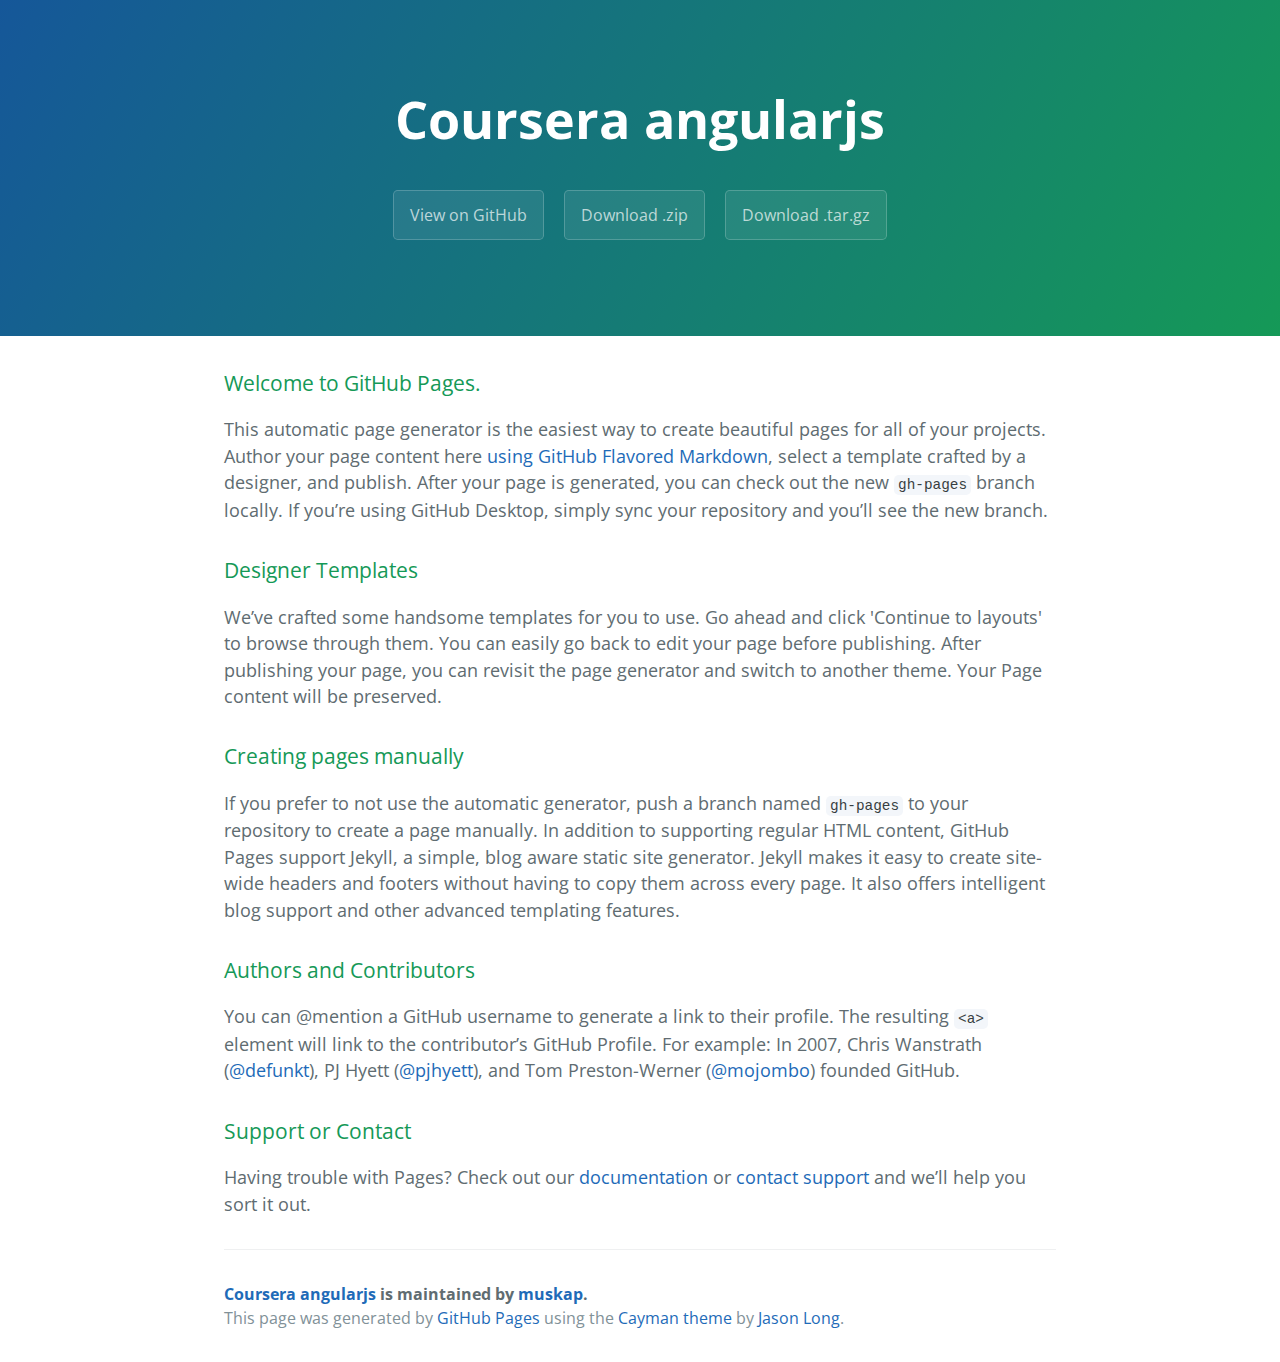
<file: index.html>
<!DOCTYPE html>
<html lang="en-us">
  <head>
    <meta charset="UTF-8">
    <title>Coursera angularjs by muskap</title>
    <meta name="viewport" content="width=device-width, initial-scale=1">
    <link rel="stylesheet" type="text/css" href="stylesheets/normalize.css" media="screen">
    <link href='https://fonts.googleapis.com/css?family=Open+Sans:400,700' rel='stylesheet' type='text/css'>
    <link rel="stylesheet" type="text/css" href="stylesheets/stylesheet.css" media="screen">
    <link rel="stylesheet" type="text/css" href="stylesheets/github-light.css" media="screen">
  </head>
  <body>
    <section class="page-header">
      <h1 class="project-name">Coursera angularjs</h1>
      <h2 class="project-tagline"></h2>
      <a href="https://github.com/muskap/Coursera_AngularJS" class="btn">View on GitHub</a>
      <a href="https://github.com/muskap/Coursera_AngularJS/zipball/master" class="btn">Download .zip</a>
      <a href="https://github.com/muskap/Coursera_AngularJS/tarball/master" class="btn">Download .tar.gz</a>
    </section>

    <section class="main-content">
      <h3>
<a id="welcome-to-github-pages" class="anchor" href="#welcome-to-github-pages" aria-hidden="true"><span aria-hidden="true" class="octicon octicon-link"></span></a>Welcome to GitHub Pages.</h3>

<p>This automatic page generator is the easiest way to create beautiful pages for all of your projects. Author your page content here <a href="https://guides.github.com/features/mastering-markdown/">using GitHub Flavored Markdown</a>, select a template crafted by a designer, and publish. After your page is generated, you can check out the new <code>gh-pages</code> branch locally. If you’re using GitHub Desktop, simply sync your repository and you’ll see the new branch.</p>

<h3>
<a id="designer-templates" class="anchor" href="#designer-templates" aria-hidden="true"><span aria-hidden="true" class="octicon octicon-link"></span></a>Designer Templates</h3>

<p>We’ve crafted some handsome templates for you to use. Go ahead and click 'Continue to layouts' to browse through them. You can easily go back to edit your page before publishing. After publishing your page, you can revisit the page generator and switch to another theme. Your Page content will be preserved.</p>

<h3>
<a id="creating-pages-manually" class="anchor" href="#creating-pages-manually" aria-hidden="true"><span aria-hidden="true" class="octicon octicon-link"></span></a>Creating pages manually</h3>

<p>If you prefer to not use the automatic generator, push a branch named <code>gh-pages</code> to your repository to create a page manually. In addition to supporting regular HTML content, GitHub Pages support Jekyll, a simple, blog aware static site generator. Jekyll makes it easy to create site-wide headers and footers without having to copy them across every page. It also offers intelligent blog support and other advanced templating features.</p>

<h3>
<a id="authors-and-contributors" class="anchor" href="#authors-and-contributors" aria-hidden="true"><span aria-hidden="true" class="octicon octicon-link"></span></a>Authors and Contributors</h3>

<p>You can @mention a GitHub username to generate a link to their profile. The resulting <code>&lt;a&gt;</code> element will link to the contributor’s GitHub Profile. For example: In 2007, Chris Wanstrath (<a href="https://github.com/defunkt" class="user-mention">@defunkt</a>), PJ Hyett (<a href="https://github.com/pjhyett" class="user-mention">@pjhyett</a>), and Tom Preston-Werner (<a href="https://github.com/mojombo" class="user-mention">@mojombo</a>) founded GitHub.</p>

<h3>
<a id="support-or-contact" class="anchor" href="#support-or-contact" aria-hidden="true"><span aria-hidden="true" class="octicon octicon-link"></span></a>Support or Contact</h3>

<p>Having trouble with Pages? Check out our <a href="https://help.github.com/pages">documentation</a> or <a href="https://github.com/contact">contact support</a> and we’ll help you sort it out.</p>

      <footer class="site-footer">
        <span class="site-footer-owner"><a href="https://github.com/muskap/Coursera_AngularJS">Coursera angularjs</a> is maintained by <a href="https://github.com/muskap">muskap</a>.</span>

        <span class="site-footer-credits">This page was generated by <a href="https://pages.github.com">GitHub Pages</a> using the <a href="https://github.com/jasonlong/cayman-theme">Cayman theme</a> by <a href="https://twitter.com/jasonlong">Jason Long</a>.</span>
      </footer>

    </section>

  
  </body>
</html>
</file>
<file: stylesheets/stylesheet.css>
* {
  box-sizing: border-box; }

body {
  padding: 0;
  margin: 0;
  font-family: "Open Sans", "Helvetica Neue", Helvetica, Arial, sans-serif;
  font-size: 16px;
  line-height: 1.5;
  color: #606c71; }

a {
  color: #1e6bb8;
  text-decoration: none; }
  a:hover {
    text-decoration: underline; }

.btn {
  display: inline-block;
  margin-bottom: 1rem;
  color: rgba(255, 255, 255, 0.7);
  background-color: rgba(255, 255, 255, 0.08);
  border-color: rgba(255, 255, 255, 0.2);
  border-style: solid;
  border-width: 1px;
  border-radius: 0.3rem;
  transition: color 0.2s, background-color 0.2s, border-color 0.2s; }
  .btn + .btn {
    margin-left: 1rem; }

.btn:hover {
  color: rgba(255, 255, 255, 0.8);
  text-decoration: none;
  background-color: rgba(255, 255, 255, 0.2);
  border-color: rgba(255, 255, 255, 0.3); }

@media screen and (min-width: 64em) {
  .btn {
    padding: 0.75rem 1rem; } }

@media screen and (min-width: 42em) and (max-width: 64em) {
  .btn {
    padding: 0.6rem 0.9rem;
    font-size: 0.9rem; } }

@media screen and (max-width: 42em) {
  .btn {
    display: block;
    width: 100%;
    padding: 0.75rem;
    font-size: 0.9rem; }
    .btn + .btn {
      margin-top: 1rem;
      margin-left: 0; } }

.page-header {
  color: #fff;
  text-align: center;
  background-color: #159957;
  background-image: linear-gradient(120deg, #155799, #159957); }

@media screen and (min-width: 64em) {
  .page-header {
    padding: 5rem 6rem; } }

@media screen and (min-width: 42em) and (max-width: 64em) {
  .page-header {
    padding: 3rem 4rem; } }

@media screen and (max-width: 42em) {
  .page-header {
    padding: 2rem 1rem; } }

.project-name {
  margin-top: 0;
  margin-bottom: 0.1rem; }

@media screen and (min-width: 64em) {
  .project-name {
    font-size: 3.25rem; } }

@media screen and (min-width: 42em) and (max-width: 64em) {
  .project-name {
    font-size: 2.25rem; } }

@media screen and (max-width: 42em) {
  .project-name {
    font-size: 1.75rem; } }

.project-tagline {
  margin-bottom: 2rem;
  font-weight: normal;
  opacity: 0.7; }

@media screen and (min-width: 64em) {
  .project-tagline {
    font-size: 1.25rem; } }

@media screen and (min-width: 42em) and (max-width: 64em) {
  .project-tagline {
    font-size: 1.15rem; } }

@media screen and (max-width: 42em) {
  .project-tagline {
    font-size: 1rem; } }

.main-content :first-child {
  margin-top: 0; }
.main-content img {
  max-width: 100%; }
.main-content h1, .main-content h2, .main-content h3, .main-content h4, .main-content h5, .main-content h6 {
  margin-top: 2rem;
  margin-bottom: 1rem;
  font-weight: normal;
  color: #159957; }
.main-content p {
  margin-bottom: 1em; }
.main-content code {
  padding: 2px 4px;
  font-family: Consolas, "Liberation Mono", Menlo, Courier, monospace;
  font-size: 0.9rem;
  color: #383e41;
  background-color: #f3f6fa;
  border-radius: 0.3rem; }
.main-content pre {
  padding: 0.8rem;
  margin-top: 0;
  margin-bottom: 1rem;
  font: 1rem Consolas, "Liberation Mono", Menlo, Courier, monospace;
  color: #567482;
  word-wrap: normal;
  background-color: #f3f6fa;
  border: solid 1px #dce6f0;
  border-radius: 0.3rem; }
  .main-content pre > code {
    padding: 0;
    margin: 0;
    font-size: 0.9rem;
    color: #567482;
    word-break: normal;
    white-space: pre;
    background: transparent;
    border: 0; }
.main-content .highlight {
  margin-bottom: 1rem; }
  .main-content .highlight pre {
    margin-bottom: 0;
    word-break: normal; }
.main-content .highlight pre, .main-content pre {
  padding: 0.8rem;
  overflow: auto;
  font-size: 0.9rem;
  line-height: 1.45;
  border-radius: 0.3rem; }
.main-content pre code, .main-content pre tt {
  display: inline;
  max-width: initial;
  padding: 0;
  margin: 0;
  overflow: initial;
  line-height: inherit;
  word-wrap: normal;
  background-color: transparent;
  border: 0; }
  .main-content pre code:before, .main-content pre code:after, .main-content pre tt:before, .main-content pre tt:after {
    content: normal; }
.main-content ul, .main-content ol {
  margin-top: 0; }
.main-content blockquote {
  padding: 0 1rem;
  margin-left: 0;
  color: #819198;
  border-left: 0.3rem solid #dce6f0; }
  .main-content blockquote > :first-child {
    margin-top: 0; }
  .main-content blockquote > :last-child {
    margin-bottom: 0; }
.main-content table {
  display: block;
  width: 100%;
  overflow: auto;
  word-break: normal;
  word-break: keep-all; }
  .main-content table th {
    font-weight: bold; }
  .main-content table th, .main-content table td {
    padding: 0.5rem 1rem;
    border: 1px solid #e9ebec; }
.main-content dl {
  padding: 0; }
  .main-content dl dt {
    padding: 0;
    margin-top: 1rem;
    font-size: 1rem;
    font-weight: bold; }
  .main-content dl dd {
    padding: 0;
    margin-bottom: 1rem; }
.main-content hr {
  height: 2px;
  padding: 0;
  margin: 1rem 0;
  background-color: #eff0f1;
  border: 0; }

@media screen and (min-width: 64em) {
  .main-content {
    max-width: 64rem;
    padding: 2rem 6rem;
    margin: 0 auto;
    font-size: 1.1rem; } }

@media screen and (min-width: 42em) and (max-width: 64em) {
  .main-content {
    padding: 2rem 4rem;
    font-size: 1.1rem; } }

@media screen and (max-width: 42em) {
  .main-content {
    padding: 2rem 1rem;
    font-size: 1rem; } }

.site-footer {
  padding-top: 2rem;
  margin-top: 2rem;
  border-top: solid 1px #eff0f1; }

.site-footer-owner {
  display: block;
  font-weight: bold; }

.site-footer-credits {
  color: #819198; }

@media screen and (min-width: 64em) {
  .site-footer {
    font-size: 1rem; } }

@media screen and (min-width: 42em) and (max-width: 64em) {
  .site-footer {
    font-size: 1rem; } }

@media screen and (max-width: 42em) {
  .site-footer {
    font-size: 0.9rem; } }
</file>
<file: stylesheets/github-light.css>
/*
The MIT License (MIT)

Copyright (c) 2016 GitHub, Inc.

Permission is hereby granted, free of charge, to any person obtaining a copy
of this software and associated documentation files (the "Software"), to deal
in the Software without restriction, including without limitation the rights
to use, copy, modify, merge, publish, distribute, sublicense, and/or sell
copies of the Software, and to permit persons to whom the Software is
furnished to do so, subject to the following conditions:

The above copyright notice and this permission notice shall be included in all
copies or substantial portions of the Software.

THE SOFTWARE IS PROVIDED "AS IS", WITHOUT WARRANTY OF ANY KIND, EXPRESS OR
IMPLIED, INCLUDING BUT NOT LIMITED TO THE WARRANTIES OF MERCHANTABILITY,
FITNESS FOR A PARTICULAR PURPOSE AND NONINFRINGEMENT. IN NO EVENT SHALL THE
AUTHORS OR COPYRIGHT HOLDERS BE LIABLE FOR ANY CLAIM, DAMAGES OR OTHER
LIABILITY, WHETHER IN AN ACTION OF CONTRACT, TORT OR OTHERWISE, ARISING FROM,
OUT OF OR IN CONNECTION WITH THE SOFTWARE OR THE USE OR OTHER DEALINGS IN THE
SOFTWARE.

*/

.pl-c /* comment */ {
  color: #969896;
}

.pl-c1 /* constant, variable.other.constant, support, meta.property-name, support.constant, support.variable, meta.module-reference, markup.raw, meta.diff.header */,
.pl-s .pl-v /* string variable */ {
  color: #0086b3;
}

.pl-e /* entity */,
.pl-en /* entity.name */ {
  color: #795da3;
}

.pl-smi /* variable.parameter.function, storage.modifier.package, storage.modifier.import, storage.type.java, variable.other */,
.pl-s .pl-s1 /* string source */ {
  color: #333;
}

.pl-ent /* entity.name.tag */ {
  color: #63a35c;
}

.pl-k /* keyword, storage, storage.type */ {
  color: #a71d5d;
}

.pl-s /* string */,
.pl-pds /* punctuation.definition.string, string.regexp.character-class */,
.pl-s .pl-pse .pl-s1 /* string punctuation.section.embedded source */,
.pl-sr /* string.regexp */,
.pl-sr .pl-cce /* string.regexp constant.character.escape */,
.pl-sr .pl-sre /* string.regexp source.ruby.embedded */,
.pl-sr .pl-sra /* string.regexp string.regexp.arbitrary-repitition */ {
  color: #183691;
}

.pl-v /* variable */ {
  color: #ed6a43;
}

.pl-id /* invalid.deprecated */ {
  color: #b52a1d;
}

.pl-ii /* invalid.illegal */ {
  color: #f8f8f8;
  background-color: #b52a1d;
}

.pl-sr .pl-cce /* string.regexp constant.character.escape */ {
  font-weight: bold;
  color: #63a35c;
}

.pl-ml /* markup.list */ {
  color: #693a17;
}

.pl-mh /* markup.heading */,
.pl-mh .pl-en /* markup.heading entity.name */,
.pl-ms /* meta.separator */ {
  font-weight: bold;
  color: #1d3e81;
}

.pl-mq /* markup.quote */ {
  color: #008080;
}

.pl-mi /* markup.italic */ {
  font-style: italic;
  color: #333;
}

.pl-mb /* markup.bold */ {
  font-weight: bold;
  color: #333;
}

.pl-md /* markup.deleted, meta.diff.header.from-file */ {
  color: #bd2c00;
  background-color: #ffecec;
}

.pl-mi1 /* markup.inserted, meta.diff.header.to-file */ {
  color: #55a532;
  background-color: #eaffea;
}

.pl-mdr /* meta.diff.range */ {
  font-weight: bold;
  color: #795da3;
}

.pl-mo /* meta.output */ {
  color: #1d3e81;
}
</file>
